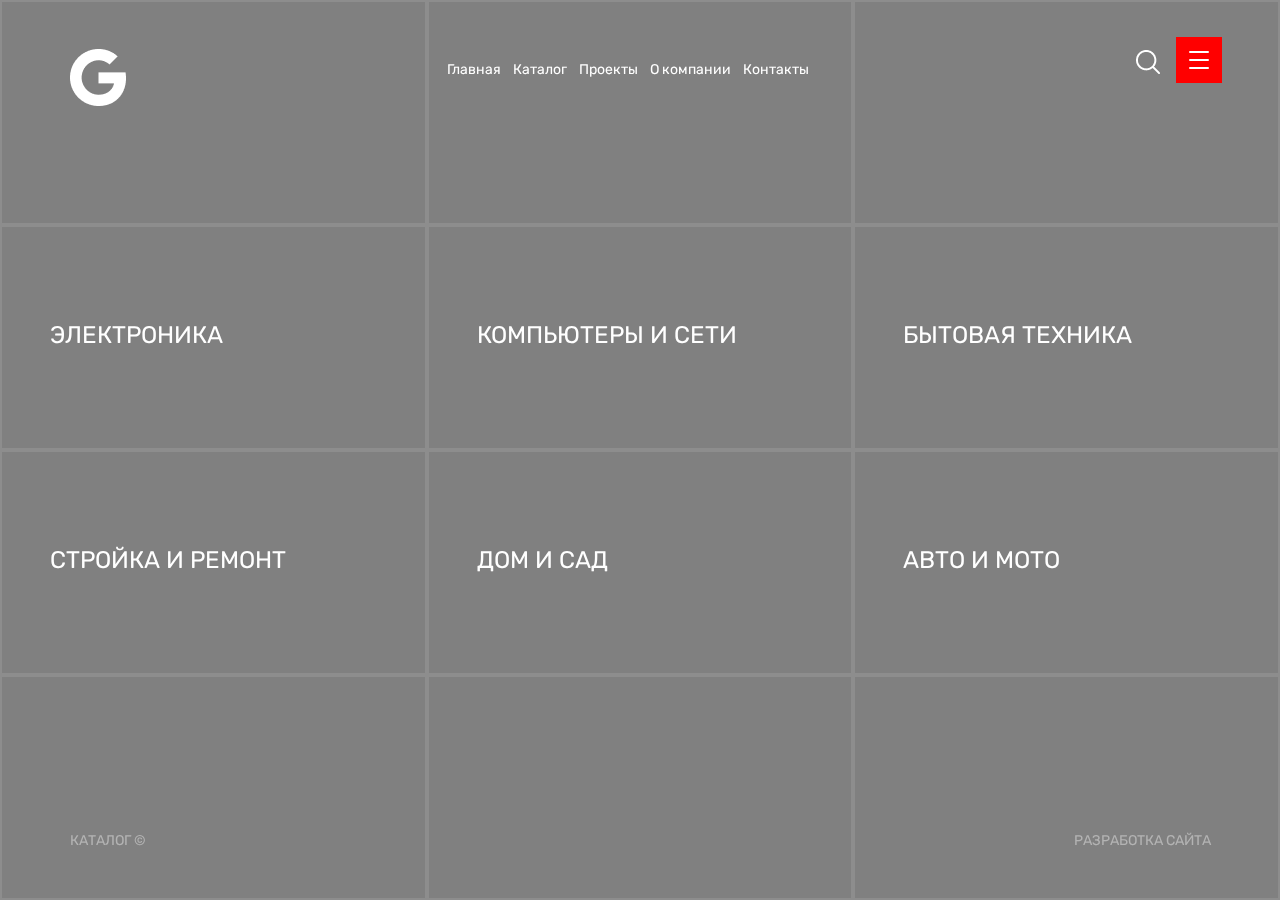
<file: index.html>
<!DOCTYPE html>
<html lang="ru">
<head>	
	<meta charset="UTF-8">
	<title>Test</title>
	<link rel="stylesheet" href="css/main.css">	
	<link href="https://fonts.googleapis.com/css?family=Rubik:400,500&display=swap" rel="stylesheet">
	<meta name="viewport" content="width=device-width,initial-scale=1">	
	<link rel="stylesheet" href="css/background.css">
</head>
<body>	
	<div>
		<div id="mennu">	
		<nav class="navmenu">
                <ul class="menu">
                  <li class="selected"><a href="#main">Главная</a></li>
                  <li><a href="#catalog">Каталог</a></li>
                  <li><a href="#projects">Проекты</a></li>
                  <li><a href="#about-us">О компании</a></li>
                  <li><a href="#contacts">Контакты</a></li>
                </ul>
            </nav>	
	</div>

		<div  class="back grid">
					<div id="top" class="header grid">
						<div class="main-parts logo">
							<a href="#logo">
								<img src="img/G__Logo.png" alt="google-icon">
							</a>			
						</div>
						<div class="main-parts
						navigation">
							<nav id="menu" class="navmenu">
								<ul class="menu">
									<li ><a href="#main">Главная</a></li>
									<li><a href="#catalog">Каталог</a></li>
									<li><a href="#projects">Проекты</a></li>
									<li><a href="#about-us">О компании</a></li>
									<li><a href="#contacts">Контакты</a></li>
								</ul>
							</nav>
												
						</div>
						<div class="main-parts
						search ">			
							<div class="topline">
								<a href="search.html"class='loop'>
									<img src="img/search.png" alt="">
								</a>
									
							</div>			
						</div>
					</div>
					<div 	class="main grid">
						<div class="main-parts
						electro ">
							<div class="composition">
								<div class="left-compos">
									<p>Электроника</p>
									<div class="product">
										<a href="#">Интеграл</a>
										<a href="#">Электрод</a>
									</div>
								</div>			
								<div class="right-compos">
									<img src="img/power-desk.png" alt="">
								</div>			
							</div>				
						</div>							
						<div class="main-parts 
						comp-nets">
							<div class="composition">
								<div class="left-compos">
									<p>Компьютеры и сети</p>
									<div class="product">
										<a href="#">ACER</a>
										<a href="#">HP</a>
									</div>
								</div>			
								<div class="right-compos">
									<img src="img/battery .png" alt="">
								</div>			
							</div>		
						</div>
						<div class="main-parts technique">
							<div class="composition">
								<div class="left-compos">
									<p>Бытовая техника</p>
									<div class="product">
										<a href="#">SAMSUNG</a>
										<a href="#"></a>
									</div>
								</div>			
								<div class="right-compos">
									<img src="img/generator.png" alt="">
								</div>			
							</div>	
						</div>
						<div class="main-parts 
						build-repair">
							<div class="composition">
								<div class="left-compos">
									<p>Стройка и ремонт</p>
									<div class="product">
										<a href="#">Акрил</a>
										<a href="#"></a>
									</div>		
								</div>			
								<div class="right-compos">
									<img src="img/Group.png" alt="">
								</div>			
							</div>	
						</div>		
						<div class="main-parts home-garen">
							<div class="composition">
								<div class="left-compos">
									<p>Дом и сад</p>
									<div class="product">
										<a href="#">АЛМАЗ</a>
										<a href="">BOSCH</a>
									</div>
								</div>			
								<div class="right-compos">
									<img src="img/airbrush.png" alt="">
								</div>			
							</div>	
						</div>
						<div class="main-parts auto-moto">
							<div class="composition">
								<div class="left-compos">
									<p>Авто и Мото</p>	
								</div>			
								<div class="right-compos">
									<img src="img/tools-and-utensils.png" alt="">
								</div>			
							</div>	
						</div>
					</div>
					<div class="footer grid">
						<div class="main-parts 
						catalog">
							<p>Каталог ©</p>
							<a class="topreturn" onclick="smoothScroll('top')">Наверх</a>
						</div>
						<div class="main-parts grid">					
						
						</div>
						<div class="main-parts web-dev">
							<p>Разработка сайта</p>
						</div>	
					</div>		
		</div>		
		</div>
		<!--slider-->
		<ul class="slideshow">
      		<li></li>
      		<li></li>
      		<li></li>
      		<li></li>
      		<li></li>
    	</ul>
    	<button class="j-hamburger">
			<span></span>
		</button>
    	
	<script src='js/common.js'></script>	
</body>
</html>
</file>
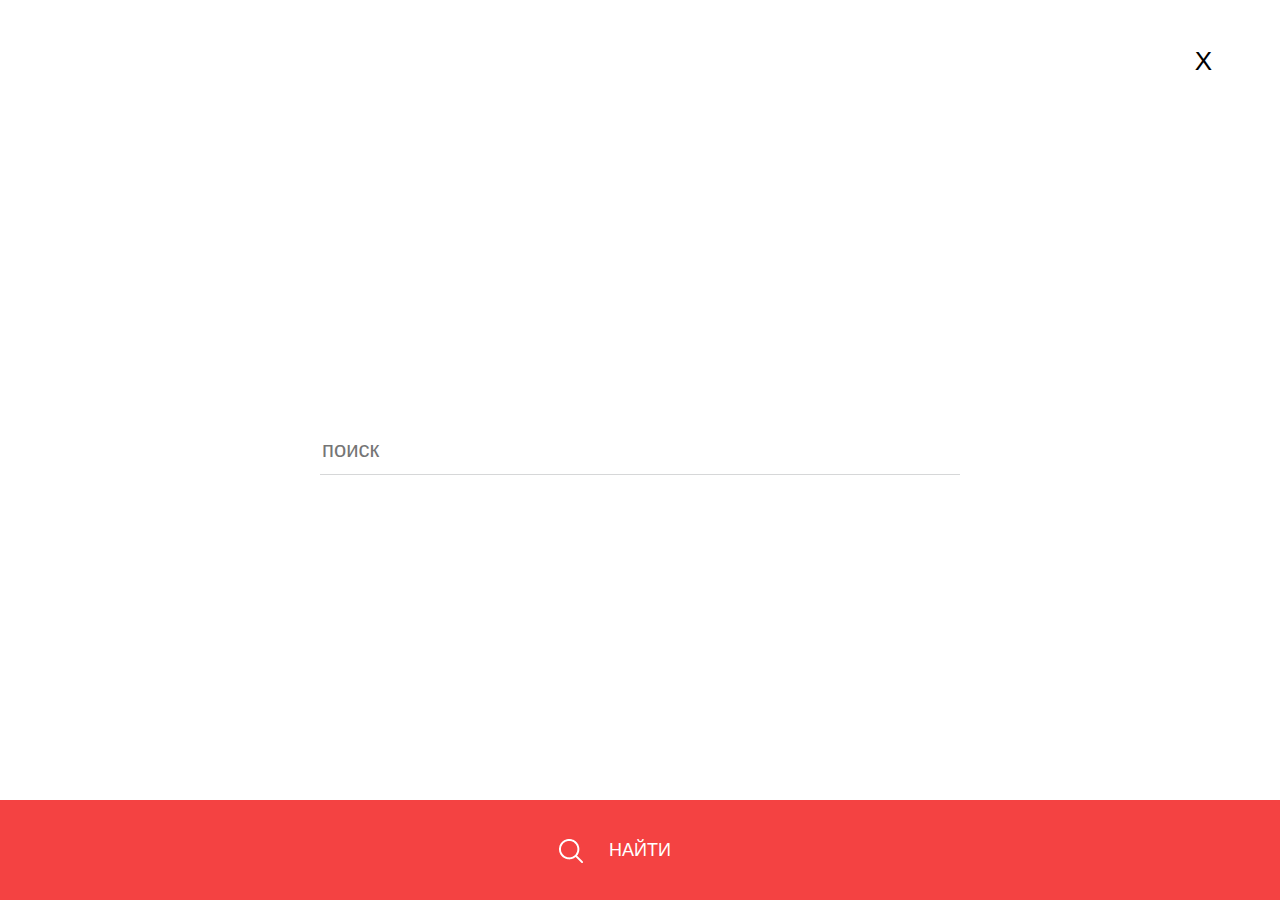
<file: search.html>
<!DOCTYPE html>
<html lang="ru">
<head>
	<meta charset="UTF-8">
	<title>Search</title>
	<link rel="stylesheet" href="css/main.css">
	<meta name="viewport" content="width=device-width,initial-scale=1">
</head>
<body style="min-height: 100vh; position: relative; display: flex">	
		<a  href="index.html" class="close-button">X</a>
		<input class="search-window" type="text" placeholder="поиск">			
			<button class="search-button">	
			<img src="img/search.png" alt="">		
		НАЙТИ</button>		
	
</body>
</html>
</file>
<file: css/main.css>
@charset "UTF-8";
* {
  box-sizing: border-box;
  z-index: 1;
  scroll-behavior: smooth; }

body {
  padding: 0;
  margin: 0;
  font-size: 16px;
  min-width: 320px;
  font-family: 'Rubik', sans-serif;
  color: #fff; }

.topreturn {
  display: none; }

.grid {
  display: grid; }

.back {
  min-height: 100vh;
  background-size: 100% 100%;
  background-position: center;
  background-repeat: no-repeat;
  grid-template-columns: repeat(3, 1fr);
  grid-auto-rows: minmax(100px, 25%); }

.header, .main, .footer {
  grid-column: 1/-1;
  grid-template-columns: repeat(3, 33.33%);
  grid-template-rows: 100%; }

.logo img {
  margin: auto 68px;
  margin-top: 47px; }

.main {
  grid-row: 2/4;
  grid-template-rows: repeat(2, 50%); }
  .main .composition {
    display: flex;
    align-items: center;
    margin: auto 68px; }
    .main .composition a, .main .composition img {
      display: none;
      opacity: 0;
      transition: all 1s ease; }
  .main .main-parts:hover a, .main .main-parts:hover img {
    display: block;
    opacity: 1; }
  .main .main-parts .left-compos {
    display: flex;
    flex-direction: column; }
    .main .main-parts .left-compos p {
      margin-bottom: 30px;
      cursor: pointer; }
    .main .main-parts .left-compos a {
      text-decoration: none;
      color: #fff;
      margin-bottom: 15px;
      font-size: 16px;
      width: fit-content; }
      .main .main-parts .left-compos a:hover {
        text-decoration: underline; }
  .main .main-parts .right-compos {
    position: absolute;
    right: 38px; }

.main-parts {
  position: relative;
  text-transform: uppercase;
  display: flex;
  font-size: 24px;
  line-height: 34px;
  transition: all 0.5s ease;
  border: 2px solid rgba(255, 255, 255, 0.1); }

.main .main-parts:nth-child(2n+1):hover {
  background-color: #4285F4; }

.main .main-parts:nth-child(2n+2):hover {
  background-color: #F44242; }

.logo img {
  width: 56px;
  height: auto; }

.navigation .menu {
  display: flex;
  list-style-type: none;
  margin-top: 47px;
  padding: 0px; }
  .navigation .menu li {
    margin-left: 40px; }
  .navigation .menu a {
    color: #fff;
    font-size: 16px;
    text-decoration: none;
    text-transform: none; }

.selected a {
  color: #F44242 !important;
  border-bottom: 2px solid #F44242 !important; }

.topline {
  position: absolute;
  right: 58px;
  top: 37px;
  display: flex;
  align-items: center; }
  .topline .loop {
    margin-right: 60px;
    margin-top: 10px; }

.footer p {
  font-size: 14px;
  opacity: 0.4;
  position: absolute;
  bottom: 26px; }

.footer .web-dev p {
  right: 67px; }

.footer .catalog p {
  left: 68px; }

.j-hamburger {
  display: block;
  position: absolute;
  top: 37px;
  right: 58px;
  width: 46px;
  height: 46px;
  font-size: 0;
  cursor: pointer;
  border: none;
  z-index: 50;
  background-color: red;
  transition: all 0.4s ease; }
  .j-hamburger:focus {
    outline: none; }
  .j-hamburger:hover {
    background-color: #F44242; }
  .j-hamburger span {
    display: block;
    position: absolute;
    background: #fff;
    border-radius: 50px;
    height: 2px;
    width: 20px;
    right: 13px;
    bottom: 22px; }
    .j-hamburger span::before, .j-hamburger span::after {
      content: '';
      position: absolute;
      display: block;
      width: 20px;
      background-color: #fff;
      height: 2px;
      border-radius: 50px;
      transition: all 0.4s  ease; }
    .j-hamburger span::before {
      top: -8px;
      transition-property: top, transform; }
    .j-hamburger span::after {
      top: 8px;
      transition-property: bottom, transform; }

.is-active {
  background-color: transparent; }
  .is-active span {
    background: none; }
    .is-active span::before {
      background-color: #34363B;
      top: 0px;
      transform: rotate(-45deg); }
    .is-active span::after {
      top: 0px;
      background-color: #34363B;
      transform: rotate(45deg); }

.search-window {
  border: none;
  margin: auto;
  width: 50%;
  height: 50px;
  font-size: 22px;
  border-bottom: 1px solid rgba(52, 54, 59, 0.2); }

.search-button {
  position: absolute;
  bottom: 0;
  height: 100px;
  width: 100%;
  border: none;
  color: #fff;
  background-color: #F44242;
  font-size: 18px;
  line-height: 18px; }
  .search-button img {
    position: absolute;
    margin-left: -50px;
    margin-top: -2px; }

input:focus {
  outline: none;
  border-bottom: 2px solid rgba(52, 54, 59, 0.2); }

.close-button {
  position: absolute;
  top: 46px;
  right: 68px;
  font-size: 26px;
  text-decoration: none;
  color: black; }

#mennu {
  position: fixed;
  display: flex;
  top: 0;
  right: 0;
  width: 33.5%;
  background: white;
  height: 100%;
  max-height: 100%;
  z-index: 2;
  transition: all 0.8s ease;
  margin-right: -33.5%; }
  #mennu .navmenu {
    margin: auto; }
    #mennu .navmenu li {
      margin-bottom: 40px; }
    #mennu .navmenu a {
      text-decoration: none;
      color: #34363B;
      font-size: 24px;
      text-transform: uppercase;
      font-weight: bold; }
      #mennu .navmenu a:hover {
        color: red;
        border-bottom: 1px solid red; }

#mennu.nav-active {
  margin: 0px; }

@media screen and (max-width: 1700px) {
  .navigation .menu li:first-child {
    margin-left: 30px; }
  .navigation .menu li {
    margin-left: 20px; } }

@media screen and (max-width: 1400px) {
  .navigation .menu li:first-child {
    margin-left: 18px; }
  .navigation .menu li {
    margin-left: 12px; }
  .navigation .menu a {
    font-size: 14px; }
  .main .main-parts .right-compos {
    width: 100px;
    right: 20px; }
  .main .main-parts .right-compos img {
    width: 80%;
    margin: 0px; }
  .main .composition {
    margin: auto 48px; } }

@media screen and (max-width: 1200px) {
  .main .main-parts .right-compos {
    right: 15px; }
  .main .composition {
    margin: auto 28px; }
  .main-parts {
    font-size: 18px; }
  .navigation .menu li:first-child {
    margin-left: 17px; }
  .navigation .menu li {
    margin-left: 10px; }
  .navigation .menu a {
    font-size: 12px; }
  .main .main-parts .left-compos a {
    margin-bottom: 8px; }
  .main .main-parts .left-compos p {
    margin-bottom: 20px; } }

@media screen and (max-width: 992px) {
  .navigation .menu li:first-child {
    margin-left: 8px; }
  .navigation .menu li {
    margin-left: 8px; }
  .main-parts {
    font-size: 20px; } }

@media screen and (max-width: 768px) {
  .header, .main, .footer {
    grid-template-columns: 100%;
    grid-template-rows: 50vh; }
  .main-parts {
    height: 50vh;
    border: none; }
  .main .main-parts:nth-child(2n+1) {
    background-color: #4285F4; }
  .main .main-parts:nth-child(2n+2) {
    background-color: #F44242; }
  .main .composition a, .main .composition img {
    display: block;
    opacity: 1; }
  #mennu {
    width: 100%;
    margin-right: -100%; }
  .j-hamburger {
    right: 38px;
    top: 20px; }
  .back {
    grid-template-rows: 40vh; }
  .header div:nth-child(2), .header div:last-child {
    height: 0; }
  .footer div:nth-child(2) {
    height: 0;
    display: none; }
  .main {
    grid-row: 2/5; }
  .footer {
    grid-row: 5/6; }
  .topline a {
    position: fixed;
    top: 25px;
    left: 25px; }
  .logo a {
    margin: auto; }
  .slideshow {
    display: none;
    height: 0; }
  .web-dev {
    background-color: #F5F6F7;
    font-size: 12px;
    color: rgba(52, 54, 59, 0.8); }
  .web-dev p {
    opacity: 0.8;
    margin: auto;
    position: relative;
    text-align: center;
    bottom: 0;
    right: 0px !important; }
  .web-dev p::before {
    content: 'Каталог ©';
    position: absolute;
    left: 30px;
    top: -30px; }
  .catalog {
    background-color: #FFF;
    color: black; }
  .catalog p {
    display: none; }
  .topreturn {
    display: block;
    margin: auto;
    text-decoration: none;
    color: black;
    padding: 60px; }
  .topreturn::before {
    content: "^";
    font-size: 8em;
    position: absolute;
    color: #34363B;
    font-weight: 100; } }

@media screen and (max-width: 480px) {
  .main .main-parts {
    font-size: 18px; }
  .main .main-parts .composition {
    margin: auto; }
  .main .main-parts .left-compos a {
    font-size: 14px; }
  .main .main-parts .left-compos p {
    margin-bottom: 0px;
    margin-top: 100px; }
  .main .main-parts .left-compos .product {
    margin-top: 15px;
    display: flex;
    text-align: center;
    justify-content: space-around; }
  .main .main-parts:nth-child(3) .product, .main .main-parts:nth-child(4) .product {
    justify-content: center; }
  .main .main-parts .left-compos .product a {
    padding-left: 15px; }
  .main .main-parts .left-compos {
    width: 200px;
    text-align: center;
    flex-direction: column; }
  .main .main-parts .right-compos img {
    width: 80px;
    height: 80px; }
  .main .main-parts .right-compos {
    width: 80px;
    top: 30px;
    left: 42%; } }
</file>
<file: css/background.css>
body {
  background-color: grey;
}
.slideshow { 
  position: fixed;
  width: 100%;
  height: 100%;
  top: 0;
  left: 0;
  z-index: 0;
  list-style: none;
  margin: 0;
  padding: 0;
}    

.slideshow li { 
  width: 100%;
  height: 100%;
  position: absolute;
  top: 0;
  left: 0;
  background-size: 100% 100%;
  background-position: center;
  background-repeat: no-repeat;
  opacity: 0;
  z-index: 1;
  animation: imageAnimation 50s linear infinite; 
}

.slideshow li:nth-child(1) { 
  background-image: url(../img/background.png) 
}
.slideshow li:nth-child(2) { 
  background-image: url(../img/background-reverse.png);
  animation-delay: 10s; 
}
.slideshow li:nth-child(3) { 
  background-image: url(../img/background-reverse-colored.png);
  animation-delay: 20s; 
}
.slideshow li:nth-child(4) { 
  background-image: url(http://i.imgur.com/2LSMCmJ.jpg);
  animation-delay: 30s; 
}
.slideshow li:nth-child(5) { 
  background-image: url(http://i.imgur.com/TVGe0Ef.jpg);
  animation-delay: 40s; 
}

@keyframes imageAnimation { 
  0% { 
    opacity: 0; 
    animation-timing-function: ease-in;
  }
  10% {
    opacity: 1;
    animation-timing-function: ease-out;
  }
  20% {
    opacity: 1
  }
  30% {
    opacity: 0
  }
}

/* Older browser support - class added by modernizr */
.no-cssanimations .slideshow li {
	opacity: 1;
}
</file>
